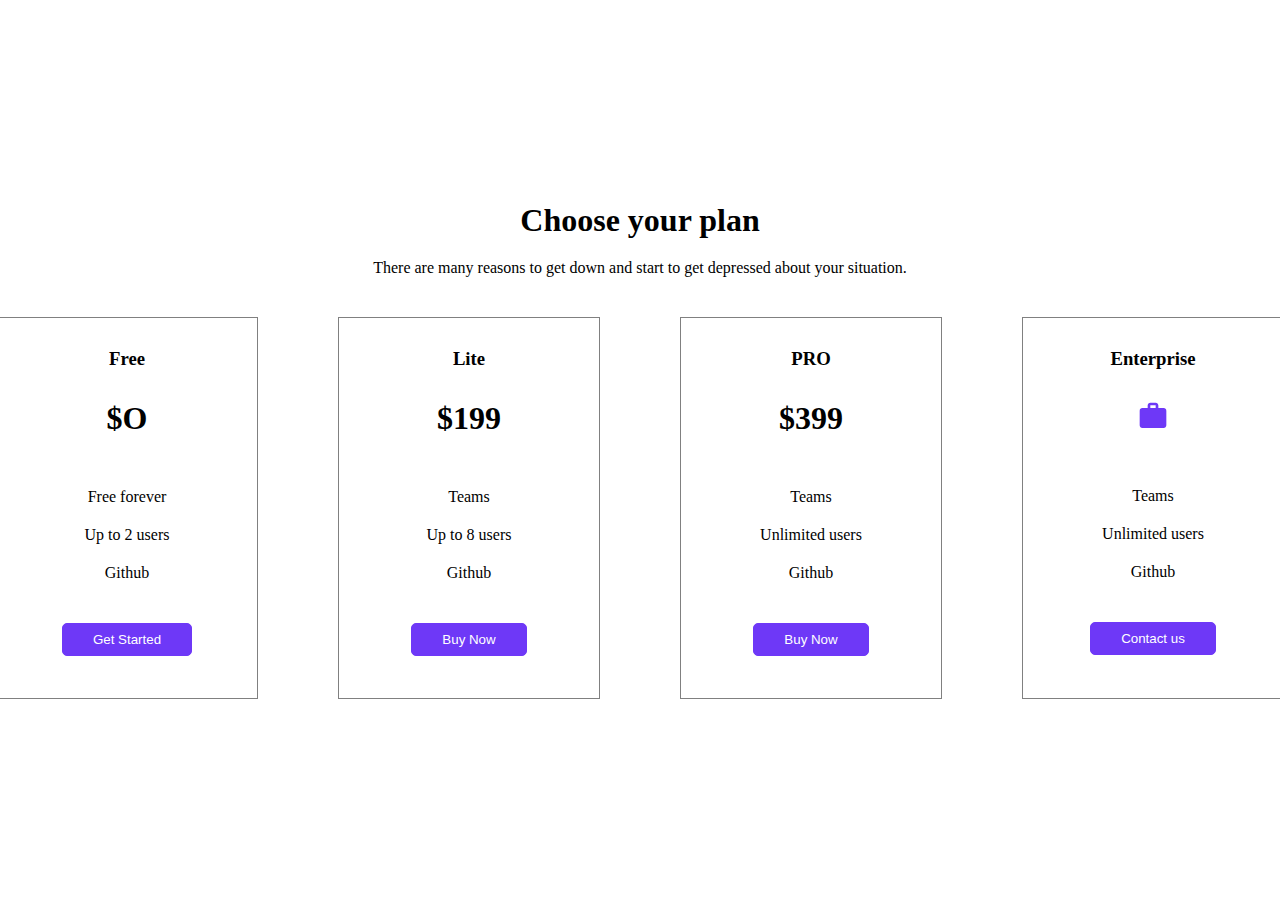
<file: index.html>
<!DOCTYPE html>
<html lang="en">

<head>
    <meta charset="UTF-8">
    <meta name="viewport" content="width=device-width, initial-scale=1.0">
    <title>figma</title>
    <link rel="stylesheet" href="css/style.css">
</head>

<body>
    <div class="div">
        <h1 class="title">
            Choose your plan
        </h1>
        <p class="paragraph">
            There are many reasons to get down and start to get depressed about your situation.
        </p>
        <div class="card">
            <div class="card1">
                <h3 class="h3">Free</h3>
                    <h1 class="h1">$O</h1>
                <ul class="text">
                    <li>Free forever</li>
                    <li>Up to 2 users</li>
                    <li>Github</li>
                </ul>
                <button class="btn">Get Started</button>
            </div>
            <div class="card1">
                <h3 class="h3">Lite</h3>
                    <h1 class="h1">$199</h1>
                <ul class="text">
                    <li>Teams</li>
                    <li>Up to 8 users</li>
                    <li>Github</li>
                </ul>
                <button class="btn">Buy Now</button>
            </div>
            <div class="card1">
                <h3 class="h3">PRO</h3>
                <h1 class="h1">$399</h1>
                <ul class="text">
                    <li>Teams</li>
                    <li>Unlimited users</li>
                    <li>Github</li>
                </ul>
                <button class="btn">Buy Now</button>
            </div>
            <div class="card1">
                <h3 class="h3">Enterprise</h3>
                    <img class="h1" src=".//image/iconka.svg" alt="image"> 
                <ul class="text">
                    <li>Teams</li>
                    <li>Unlimited users</li>
                    <li>Github</li>
                </ul>
                <button class="btn">Contact us</button>
            </div>
        </div>
    </div>
</body>

</html>
</file>
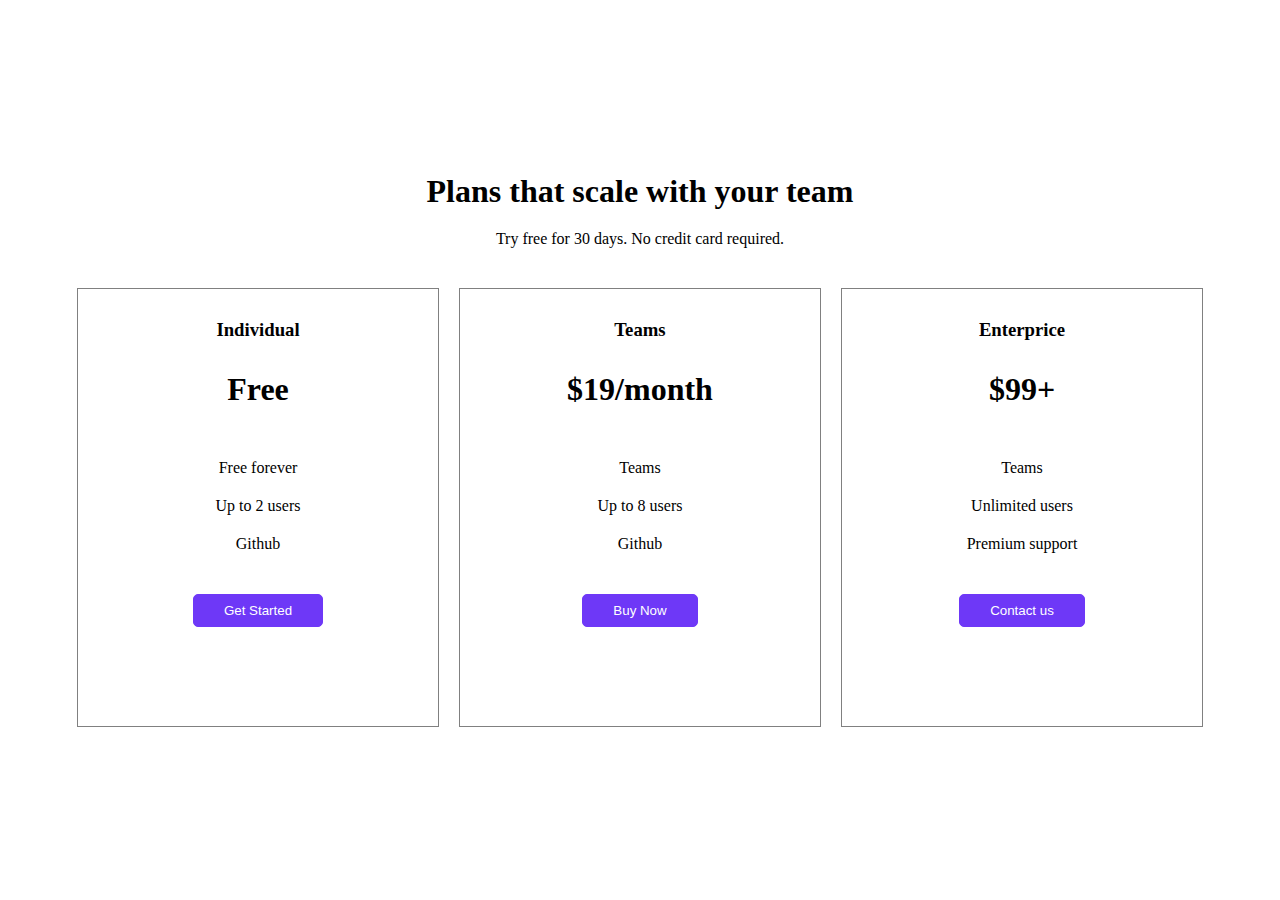
<file: index2.html>
<!DOCTYPE html>
<html lang="en">
<head>
    <meta charset="UTF-8">
    <meta name="viewport" content="width=device-width, initial-scale=1.0">
    <title>figma 2</title>
    <link rel="stylesheet" href="style2.css">
</head>
<body>
    <div class="div">
        <h1 class="title">
            Plans that scale with your team
        </h1>
        <p class="paragraph">
            Try free for 30 days. No credit card required.
        </p>
        <div class="card">
            <div class="card1">
                <h3 class="h3">Individual</h3>
                    <h1 class="h1">Free</h1>
                <ul class="text">
                    <li>Free forever</li>
                    <li>Up to 2 users</li>
                    <li>Github</li>
                </ul>
                <button class="btn">Get Started</button>
            </div>
            <div class="card1">
                <h3 class="h3">Teams</h3>
                    <h1 class="h1">$19/month</h1>
                <ul class="text">
                    <li>Teams</li>
                    <li>Up to 8 users</li>
                    <li>Github</li>
                </ul>
                <button class="btn">Buy Now</button>
            </div>
            <div class="card1">
                <h3 class="h3">Enterprice</h3>
                <h1 class="h1">$99+</h1>
                <ul class="text">
                    <li>Teams</li>
                    <li>Unlimited users</li>
                    <li>Premium support</li>
                </ul>
                <button class="btn">Contact us</button>
            </div>
        </div>
    </div>
</body>
</html>
</file>
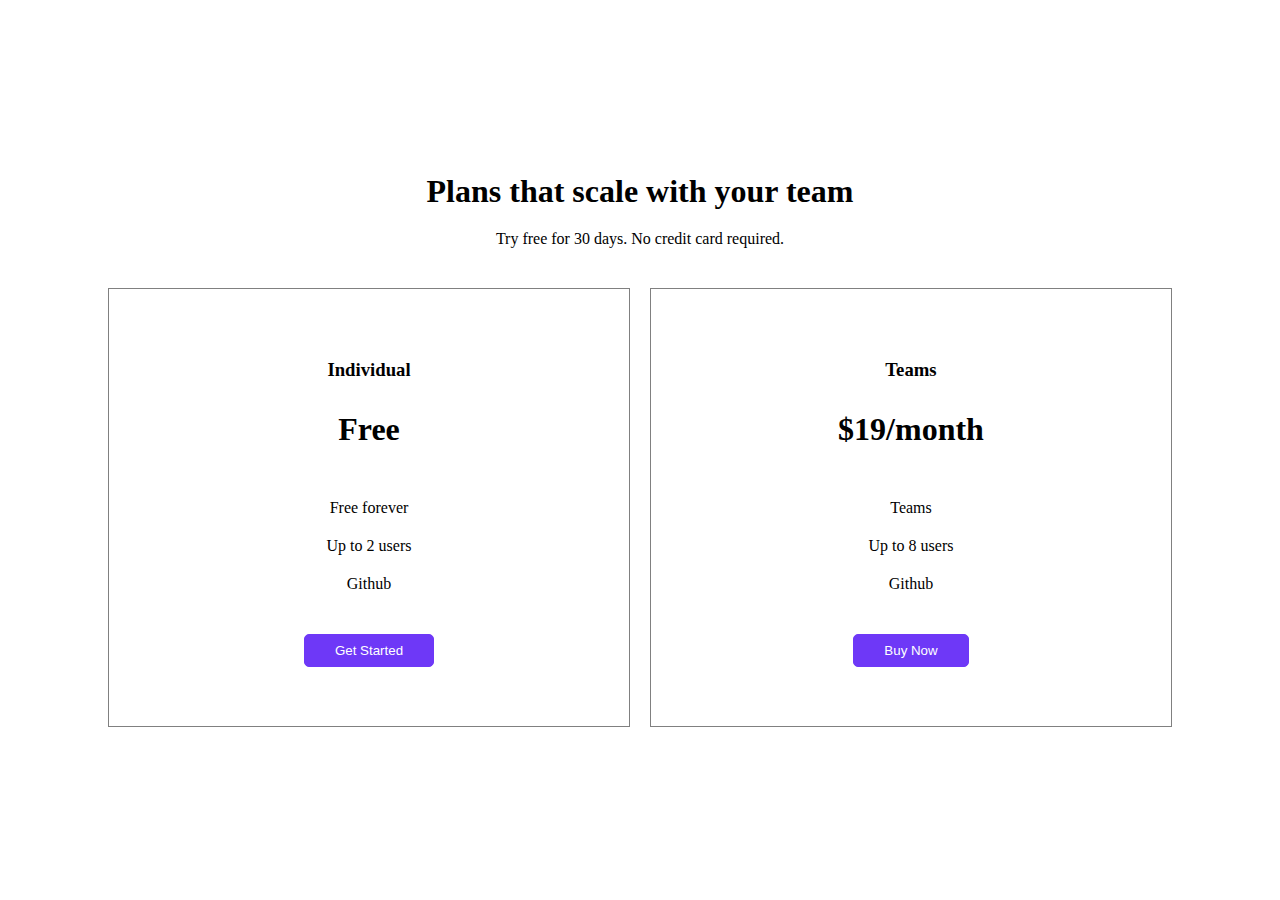
<file: index3.html>
<!DOCTYPE html>
<html lang="en">
<head>
    <meta charset="UTF-8">
    <meta name="viewport" content="width=device-width, initial-scale=1.0">
    <title>figma 3</title>
    <link rel="stylesheet" href="style3.css">
</head>
<body>
    <div class="div">
        <h1 class="title">
            Plans that scale with your team
        </h1>
        <p class="paragraph">
            Try free for 30 days. No credit card required.
        </p>
        <div class="card">
            <div class="card1">
                <h3 class="h3">Individual</h3>
                    <h1 class="h1">Free</h1>
                <ul class="text">
                    <li>Free forever</li>
                    <li>Up to 2 users</li>
                    <li>Github</li>
                </ul>
                <button class="btn">Get Started</button>
            </div>
            <div class="card1">
                <h3 class="h3">Teams</h3>
                    <h1 class="h1">$19/month</h1>
                <ul class="text">
                    <li>Teams</li>
                    <li>Up to 8 users</li>
                    <li>Github</li>
                </ul>
                <button class="btn">Buy Now</button>
            </div>
        </div>
    </div>
</body>
</html>
</file>
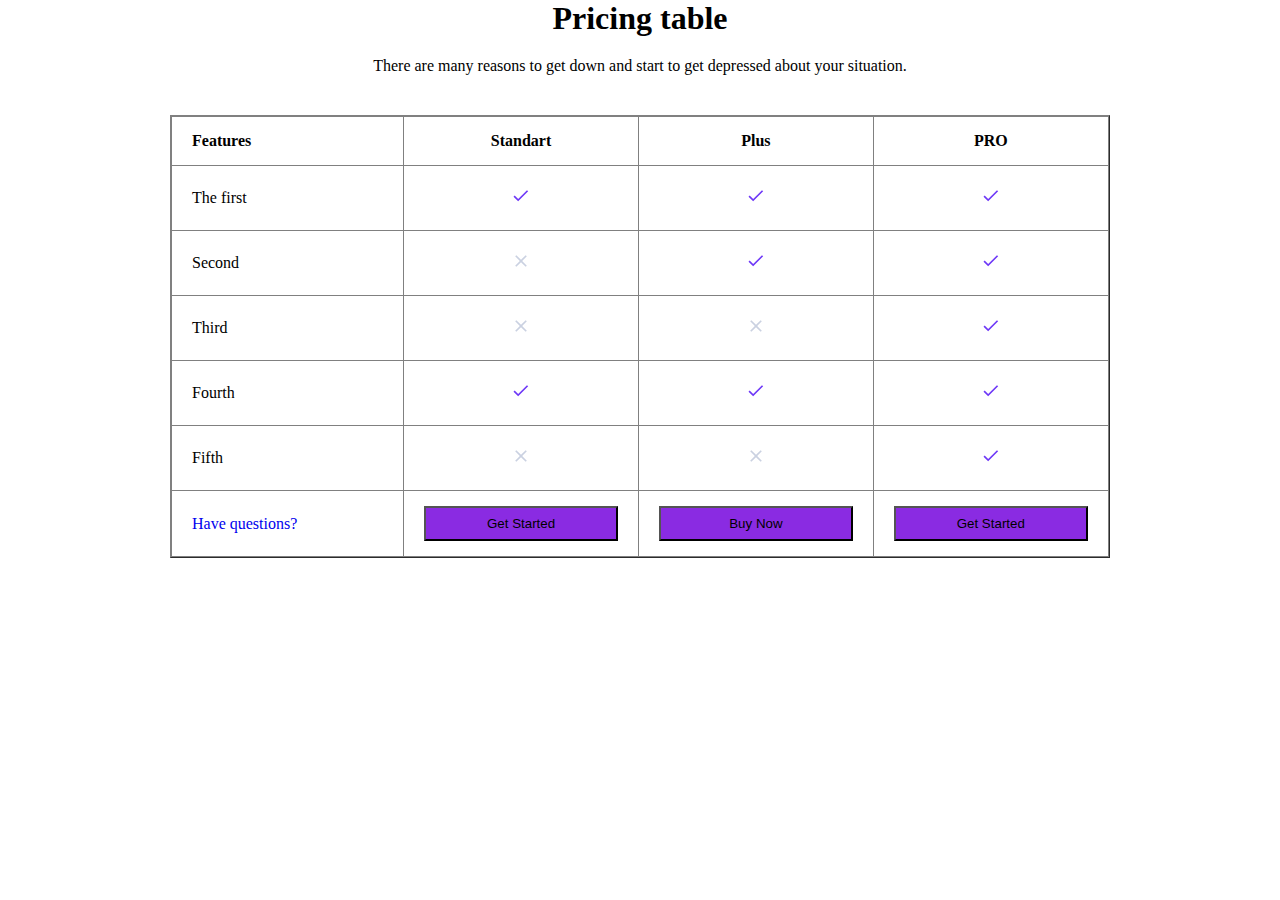
<file: css/index5.html>
<!DOCTYPE html>
<html lang="en">
<head>
    <meta charset="UTF-8">
    <meta name="viewport" content="width=device-width, initial-scale=1.0">
    <title>figma 4 table</title>
    <link rel="stylesheet" href="style5.css">
</head>
<body>
    <div>
        <h1 class="text">Pricing table</h1>
        <p class="text_p">There are many reasons to get down and start to get depressed about your situation. </p>
        <div class="container">
            <table class="table" width="940" border="1px">
                <thead>
                    <tr>
                        <th class="left">Features</th>
                        <th>Standart</th>
                        <th>Plus</th>
                        <th>PRO</th>
                    </tr>
                    <tr>
                        <td class="left">The first</td>
                        <td><img class="image" src="../image/icon.chek.svg" alt=""></td>
                        <td><img class="image" src="../image/icon.chek.svg" alt=""></td>
                        <td><img class="image" src="../image/icon.chek.svg" alt=""></td>
                    </tr>
                    
                    <tr>
                        <td class="left">Second</td>
                        <td><img class="image" src="../image/error.svg" alt=""></td>
                        <td><img class="image" src="../image/icon.chek.svg" alt=""></td>
                        <td><img class="image" src="../image/icon.chek.svg" alt=""></td>
                    </tr>
                    <tr>
                        <td class="left">Third</td>
                        <td><img class="image" src="../image/error.svg" alt=""></td>
                        <td><img class="image" src="../image/error.svg" alt=""></td>
                        <td><img class="image" src="../image/icon.chek.svg" alt=""></td>
                    </tr>
                    <tr>
                        <td class="left">Fourth</td>
                        <td><img class="image" src="../image/icon.chek.svg" alt=""></td>
                        <td><img class="image" src="../image/icon.chek.svg" alt=""></td>
                        <td><img class="image" src="../image/icon.chek.svg" alt=""></td>
                    </tr>
                    <tr>
                        <td class="left">Fifth</td>
                        <td><img class="image" src="../image/error.svg" alt=""></td>
                        <td><img class="image" src="../image/error.svg" alt=""></td>
                        <td><img class="image" src="../image/icon.chek.svg" alt=""></td>
                    </tr>
                    <tr>
                        <td class="left last"> <a href="https://instagram.com/sharipov_ruslann">Have questions?</a></td>
                        <td class="last"> <button class="btn" >Get Started</button></td>
                        <td class="last"> <button class="btn">Buy Now</button></td>
                        <td class="last"> <button class="btn">Get Started</button></td>
                    </tr>
                </thead>
            </table>
        </div>
    </div>
</body>
</html>
</file>
<file: css/style.css>
* {
    margin: 0;
    padding: 0;
}

.div {
    width: 100%;
    height: 100vh;
    display: flex;
    align-items: center;
    justify-content: center;
    display: flex;
    flex-direction: column;
}

.card {
    display: flex;
    align-items: center;
    justify-content: center;
    gap:80px;
}

.card1 {
    text-align: center;
    border: 1px solid grey;
    padding: 30px;
    width: 200px;
    height: 320px;
    

}

.h3 {
    margin-bottom: 30px;
}

.h1 {
    margin-bottom: 30px;

}

.paragraph {
    text-align: center;
    margin-bottom: 40px;
}

.title {
    margin-bottom: 20px;
}

.text {
    padding: 21px;
    list-style: none;
    display: flex;
    flex-direction: column;
    gap: 20px;
    margin-bottom: 20px;
}

.box {
    flex-direction: column;
}


button {
    background-color: #6E38F7;
    margin-bottom: 31px;
    padding: 8px 30px;
    border: 1px solid #6E38F7;
    color: #fff;
    border-radius: 5px;
    cursor: pointer;
    transition: all 0.4s ease;
}

button:hover {
    background-color: #fff;
    color: #6E38F7;
}
</file>
<file: style2.css>
* {
    margin: 0;
    padding: 0;
}

.div {
    width: 100%;
    height: 100vh;
    display: flex;
    align-items: center;
    justify-content: center;
    display: flex;
    flex-direction: column;
}

.card {
    display: flex;
    align-items: center;
    justify-content: center;
    gap:20px;
}

.card1 {
    text-align: center;
    border:  1px solid grey;
    padding: 30px;
    width: 300px;
    height: 377px;
}
.h3 {
margin-bottom: 30px ;
}
.h1 {
margin-bottom: 30px ;

}

.paragraph {
    text-align: center;
    margin-bottom: 40px;
}

.title {
    margin-bottom: 20px;
}

.text {
    padding: 21px;
    list-style: none;
    display: flex;
    flex-direction: column;
    gap: 20px;
    margin-bottom: 20px;
}
.box {
    flex-direction: column;
}


button {
    background-color: #6E38F7;
    margin-bottom: 31px;
    padding: 8px 30px;
    border: 1px solid #6E38F7;
    color: #fff;
    border-radius: 5px;
    cursor: pointer;
    transition: all 0.4s ease;
}

button:hover {
    background-color: #fff;
    color: #6E38F7;
}
</file>
<file: style3.css>
* {
    margin: 0;
    padding: 0;
}

.div {
    width: 100%;
    height: 100vh;
    display: flex;
    align-items: center;
    justify-content: center;
    display: flex;
    flex-direction: column;
}

.card {
    display: flex;
    align-items: center;
    justify-content: center;
    gap: 20px;
}

.card1 {
    text-align: center;
    border:  1px solid grey;
    width: 460px;
    padding: 30px;
    height: 377px;

}
.h3 {
    margin-top: 40px;
margin-bottom: 30px ;
}
.h1 {
margin-bottom: 30px ;

}

.paragraph {
    text-align: center;
    margin-bottom: 40px;
}

.title {
    margin-bottom: 20px;
}

.text {
    padding: 21px;
    list-style: none;
    display: flex;
    flex-direction: column;
    gap: 20px;
    margin-bottom: 20px;
}
.box {
    flex-direction: column;
}


button {
    background-color: #6E38F7;
    margin-bottom: 40px;
    padding: 8px 30px;
    border: 1px solid #6E38F7;
    color: #fff;
    border-radius: 5px;
    cursor: pointer;
    transition: all 0.4s ease;
}

button:hover {
    background-color: #fff;
    color: #6E38F7;
}
</file>
<file: css/style5.css>
* {
    margin: 0;
    padding: 0;
    box-sizing: border-box;
}

a {
    display: inline-block;
    text-decoration: none;
}

.comtainer {

    display: flex;
    align-items: center;
    justify-content: center;
}

.table {
    /* width: 100%; */
    /* height: 100vh; */
    display: flex;
    align-items: center;
    justify-content: center;
}

.text {
    text-align: center;
    margin-bottom: 20px;

}

.text_p {
    text-align: center;
    margin-bottom: 40px;
}

.table {
    margin-left: auto;
    margin-right: auto;
    border-collapse: collapse;
}
.image {
    padding: 20px;
}

th {
    width: 241px;
    text-align: center;
    padding: 15px 20px;
}
td {
    width: 241px;
    text-align: center;
    padding: 0 20px;
}

.left {
    text-align: left;
}

button {
    width: 100%;
    padding: 8px 36px;
    background-color: blueviolet;
}
button:hover {
    background-color: #fff;
    color: #6E38F7;
}

.last {
    padding: 15px 20px;
}
</file>
